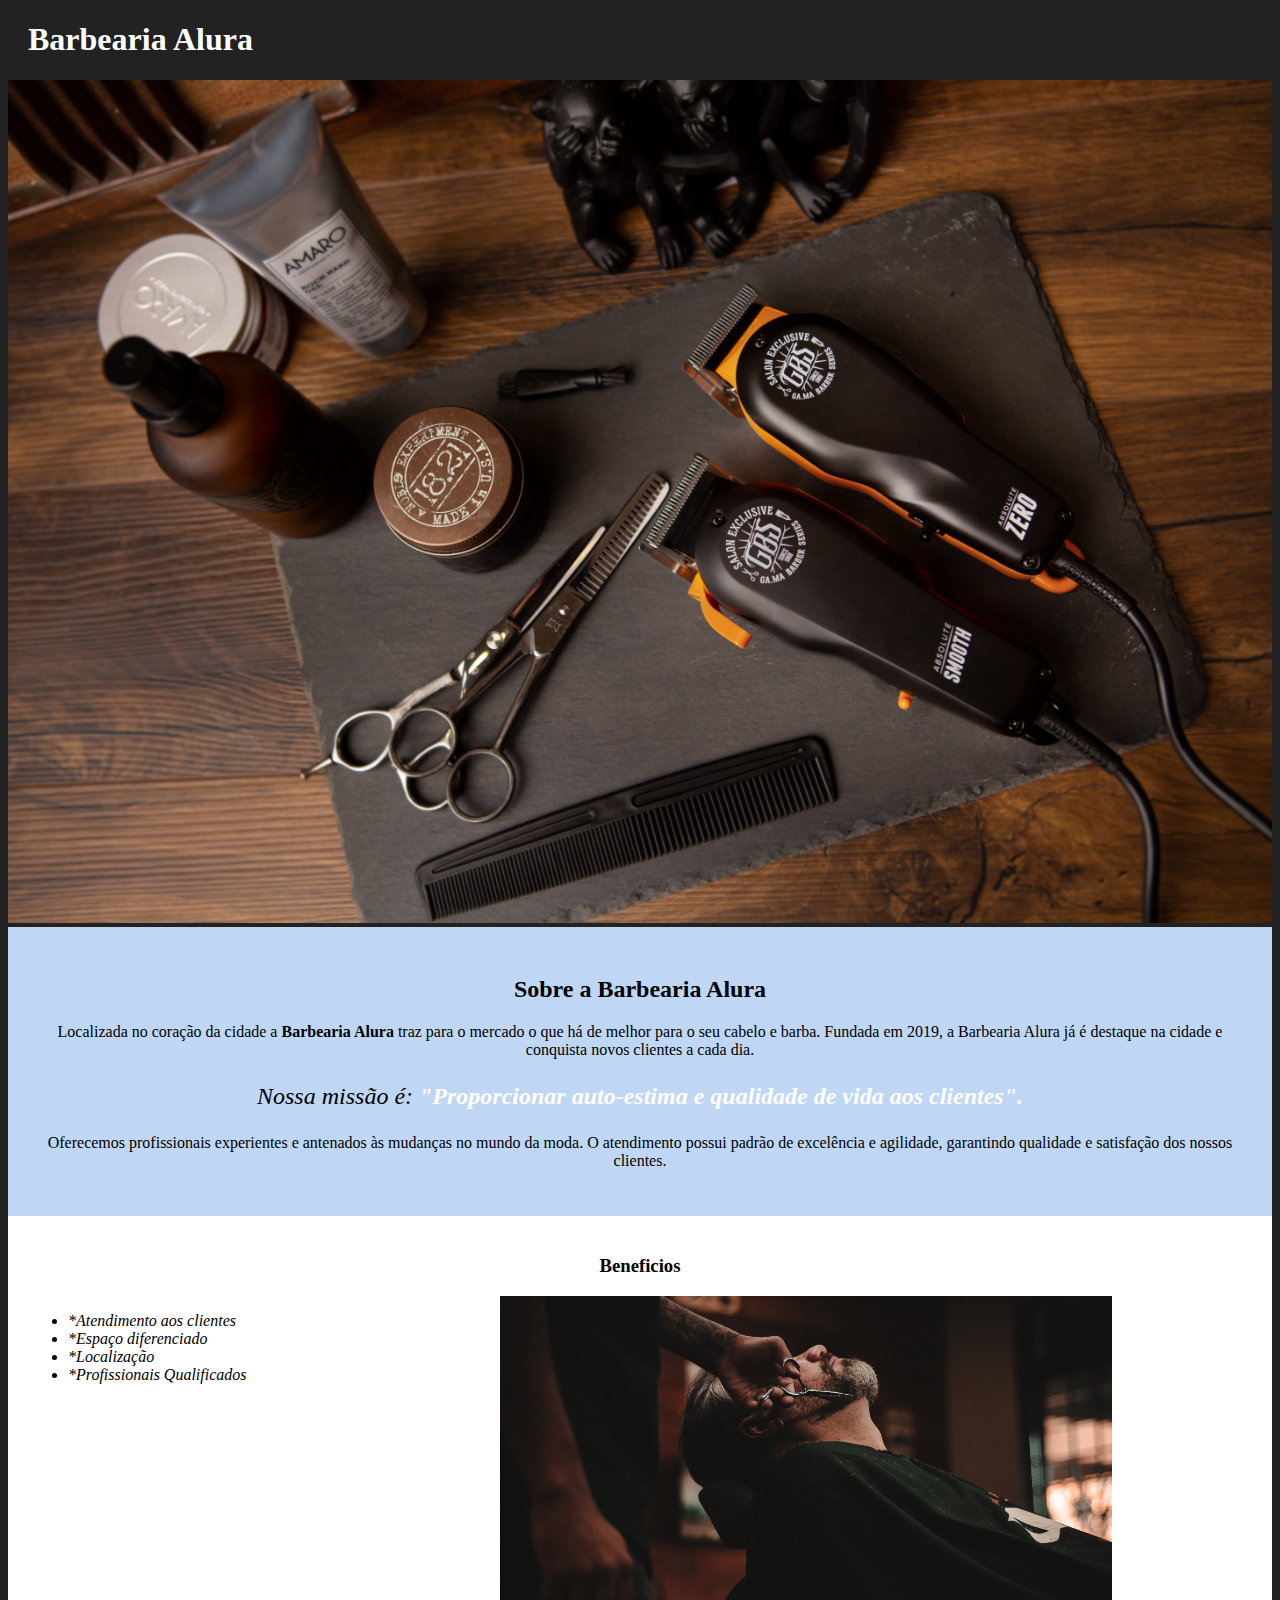
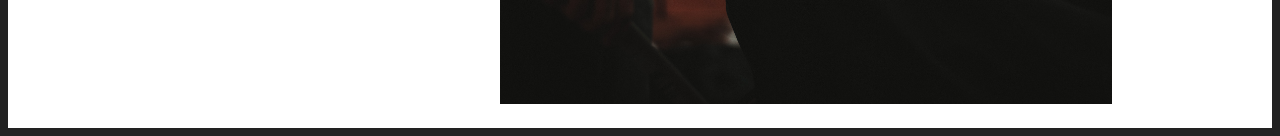
<file: index.html>
<!DOCTYPE html>
<html lang="pt-br" dir="ltr">
  <head>
    <meta charset="utf-8">
    <title>Barbearia Alura</title>
    <link rel="stylesheet" href="style-home.css">
  </head>
  <body>
    <h1 class="main-title">
      Barbearia Alura
    </h1>
    <img id="banner" src="banner.jpg">
    <div class="principal">
    <h2 class="title-center">Sobre a Barbearia Alura</h2>
    <p> Localizada no coração da cidade a <strong>Barbearia Alura</strong> traz para
         o mercado o que há de melhor para o seu cabelo e barba. Fundada em 2019, a
         Barbearia Alura já é destaque na cidade e conquista novos clientes a cada dia.</p>
    <p id="missao"><em>Nossa missão é: <strong>"Proporcionar auto-estima e qualidade de vida aos clientes".</strong></em></p>
    <p>Oferecemos profissionais experientes e antenados às mudanças no mundo da
        moda. O atendimento possui padrão de excelência e agilidade, garantindo
        qualidade e satisfação dos nossos clientes.</p>
    </div>
    <div class="Beneficios">
      <h3 class="title-center">Beneficios</h3>
      <ul>
        <li class="itens">*Atendimento aos clientes</li>
        <li class="itens">*Espaço diferenciado</li>
        <li class="itens">*Localização</li>
        <li class="itens">*Profissionais Qualificados</li>
      </ul>
      <img class="imagembeneficios" src="beneficios.jpg">
      </div>
  </body>
</html>
</file>
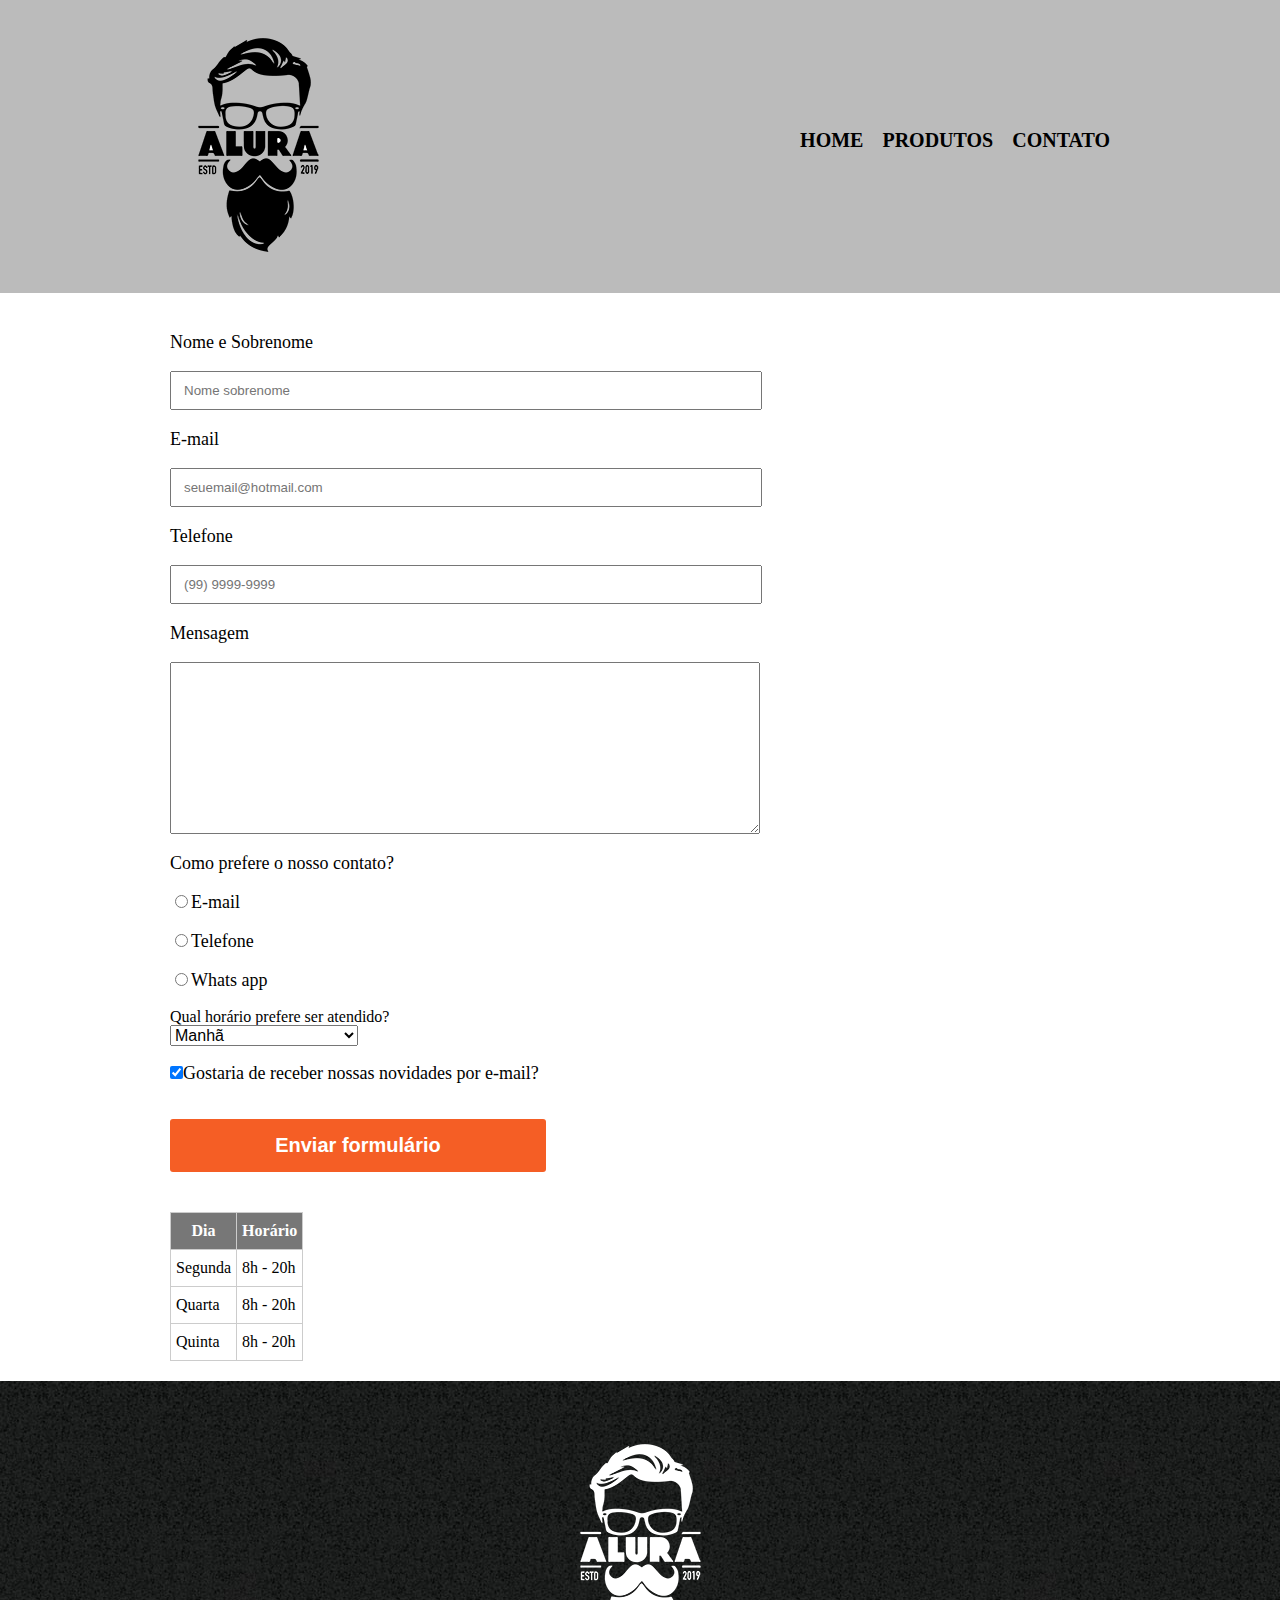
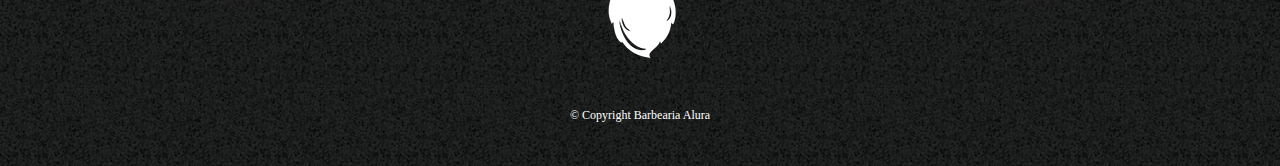
<file: contato.html>
<!DOCTYPE html>
<html lang="pt-br" dir="ltr">
  <head>
    <meta charset="utf-8">
    <link rel="stylesheet" href="reset.css">
    <link rel="stylesheet" href="style.css">
    <title>Contato - Barbearia Alura</title>
  </head>
  <body>

    <header>
      <div class="caixaheader">
        <h1><img src="imagens/logo.png" alt="Logo Barbearia Alura"></h1>
        <nav class="hs">
          <ul>
            <li><a href="index.html">Home</a></li>
            <li><a href="produtos.html">Produtos</a></li>
            <li><a href="contato.html">Contato</a></li>
          </ul>
      </div>
    </nav>
    </header>

    <main>
        <form class="" action="contato.html" method="post">
          <label for="nomesobrenome">Nome e Sobrenome</label>
          <input placeholder="Nome sobrenome" required class="inputpadrao" type="text" id="nomesobrenome">

          <label for="email">E-mail</label>
          <input placeholder="seuemail@hotmail.com" required class="inputpadrao" type="email" id="email">

          <label for="telefone">Telefone</label>
          <input placeholder="(99) 9999-9999" required class="inputpadrao" type="tel" id="telefone">

          <label for="mensagem">Mensagem</label>
          <textarea required class="inputpadrao" id="mensagem" rows="10" cols="80"></textarea>
          <fieldset>
            <legend>Como prefere o nosso contato?</legend>

            <label for="radio-email"><input type="radio" name="contato" value="email" id="radio-email">E-mail</label>

            <label for="radio-telefone"><input type="radio" name="contato" value="telefone" id="radio-telefone">Telefone</label>

            <label for="radio-whatsapp"><input type="radio" name="contato" value="whatsapp" id="radio-whatsapp">Whats app</label>

          </fieldset>

          <div>
            <p>Qual horário prefere ser atendido?</p>
            <select class="escolha">
              <option value="">Manhã</option>
              <option value="">Tarde</option>
              <option value="">Noite</option>
            </select>
          </div>
          <label><input checked type="checkbox" class="checkbox">Gostaria de receber nossas novidades por e-mail?</label>
          <input type="submit" value="Enviar formulário" class="enviar">
        </form>
        <table>
          <thead>
            <tr>
              <th>Dia</th>
              <th>Horário</th>
            </tr>
          </thead>
          <tbody>
            <tr>
              <td>Segunda</td>
              <td>8h - 20h</td>
            </tr>

            <tr>
              <td>Quarta</td>
              <td>8h - 20h</td>
            </tr>

            <tr>
              <td>Quinta</td>
              <td>8h - 20h</td>
            </tr>
          </tbody>

        </table>
    </main>

    <footer>
      <img src="imagens/logo-branco.png" alt="Logo Barbearia Alura">
      <p class="copyright">&copy; Copyright Barbearia Alura</p>
    </footer>

  </body>
</html>
</file>
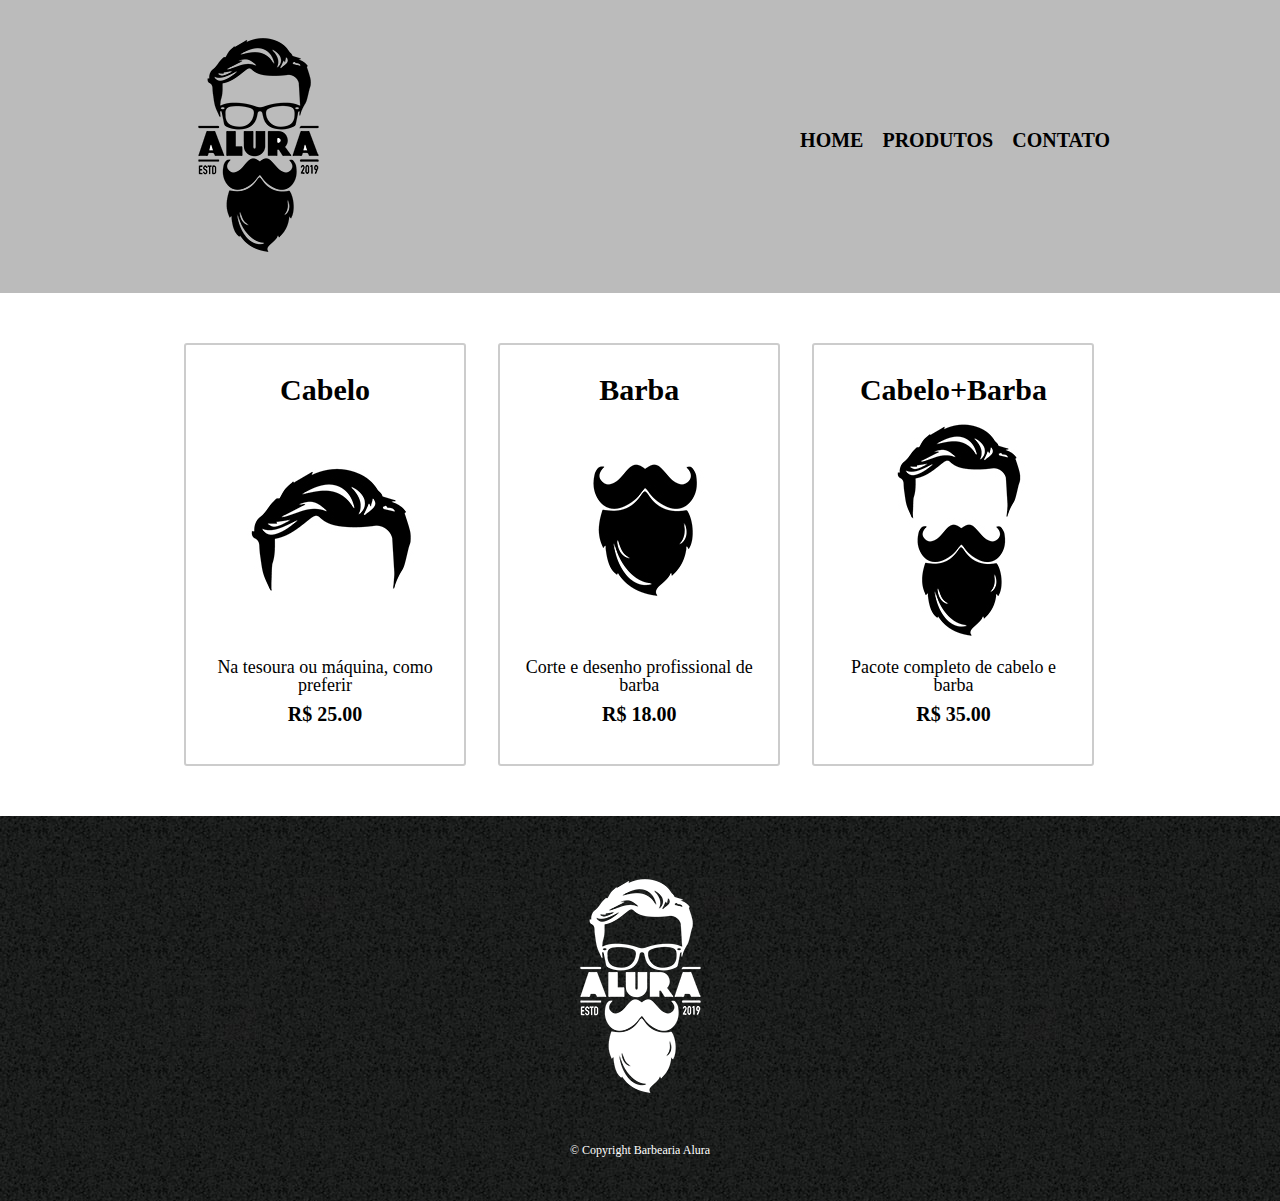
<file: produtos.html>
<!DOCTYPE html>
<html lang="pt-br" dir="ltr">
  <head>
    <meta charset="utf-8">
    <title> Produtos - Barbearia Alura </title>
    <link rel="stylesheet" href="reset.css">
    <link rel="stylesheet" href="style.css">
    </head>
  <body>
    <header>
      <div class="caixaheader">
        <h1><img src="imagens/logo.png"></h1>
        <nav class="hs">
          <ul>
            <li><a href="index.html">Home</a></li>
            <li><a href="produtos.html">Produtos</a></li>
            <li><a href="contato.html">Contato</a></li>
          </ul>
      </div>
    </nav>
    </header>
    <main>
      <ul class="produtos">
        <li><h2>cabelo</h2>
          <img src="imagens/cabelo.jpg">
          <p class="product_describe">Na tesoura ou máquina, como preferir</p>
          <p class="product_price">R$ 25.00</p>
        </li>
        <li><h2>Barba</h2>
          <img src="imagens/barba.jpg">
          <p class="product_describe">Corte e desenho profissional de barba</p>
          <p class="product_price">R$ 18.00</p>
        </li>
        <li><h2>cabelo+barba</h2>
          <img src="imagens/cabelo+barba.jpg">
          <p class="product_describe">Pacote completo de cabelo e barba</p>
          <p class="product_price">R$ 35.00</p>
        </li>
      </ul>
    </main>
    <footer>
      <img src="imagens/logo-branco.png">
      <p class="copyright">&copy; Copyright Barbearia Alura</p>
    </footer>
  </body>
</html>
</file>
<file: style-home.css>
body{
  background: #222222
}
#banner{
  width: 100%
}
.principal{
  background: #BFD7F5;
  padding: 30px;
}
.main-title{
  padding-left: 20px;
  color: #FFFFFF
}
.title-center{
  text-align: center;
}
p {
  text-align: center;
}
#missao {
  font-size: 24px;
}
em strong{
  color: white;
}
.itens{
    font-style: italic;
}
.Beneficios{
  background: #FFFFFF;
  padding: 20px;
}
ul{
  display: inline-block;
  vertical-align: top;
  width: 20%;
  margin-right: 15%;
}
.imagembeneficios{
  width: 50%;
}
</file>
<file: style.css>
header{
  background: #BBBBBB;
  padding: 20px 0;
}
.caixaheader{
  position: relative;
  width: 940px;
  margin: 0 auto;
}
nav li{
  display: inline;
  margin: 0 0 0 15px;
}
.hs{
  position: absolute;
  top: 110px;
  right: 0px;
}
nav a{
  text-transform: uppercase;
  color: #000000;
  font-weight: bold;
  font-size: 20px;
  text-decoration: none;
}

nav a:hover{
  color: #414FE8;
}

.produtos{
  width: 940px;
  margin: 50px auto;
}
.produtos li{
  display: inline-block;
  text-align: center;
  width: 30%;
  vertical-align: top;
  margin: 0 1.5%;
  padding: 30px 20px;
  box-sizing: border-box;
  border: 2px solid #CCCCCC;
  border-radius: 3px;
}
.produtos li:hover{
  border-radius: 5px;
  border: 4px solid #000000;
}
.produtos li:active{
  border: 4px solid #414FE8;
}
.produtos li:hover h2{
  font-size: 20px;
}
.produtos li:hover .product_describe{
  font-size: 12px;
}
.produtos li:hover .product_price{
  font-size: 24px;
}
.produtos h2{
  font-size: 30px;
  font-weight: bold;
  text-transform: capitalize;
}

.product_describe{
  font-size: 18px;
}
.product_price{
  font-size: 20px;
  font-weight: bold;
  margin: 10px 0;
}
footer{
  text-align: center;
  background: url("imagens/bg.jpg");
  padding: 45px 0;
  }
.copyright{
  color: #FFFFFF;
  font-size: 12px;
  margin-top: 30px;
}
main{
  width: 940px;
  margin: 0 auto;
}
form{
  position: relative;
  width: 940px;
  margin: 40px 0;
}

form label, form legend{
  display: block;
  font-size: 18px;
  margin-bottom: 20px;
}
.inputpadrao{
  display: block;
  margin-bottom: 20px;
  padding: 10px 12px;
  width: 60%;
}
.checkbox{
  margin: 20px 0;
}
.enviar{
  width: 40%;
  padding: 15px 0;
  background: #F55E25;
  border-style: none;
  color: #FFFFFF;
  font-weight: bold;
  font-size: 20px;
  border-radius: 3px;
  transition: 0.5s all;
  cursor: pointer;
}
.enviar:hover{
  background: #DE6916;
  transform: scale(1.04) rotate(1deg);
}
.enviar:active{
  border-width: 4px;
  border-color: #FA9719;
}
.escolha{
  width: 20%;
  font-size: 16px;
}
table {
  margin: 20px 0px;

}
thead{
  background: #777777;
  color: #FFFFFF;
  font-weight: bold;

}
td, th{
  border: 1px solid #CCCCCC;
  padding: 10px 5px;
}
</file>
